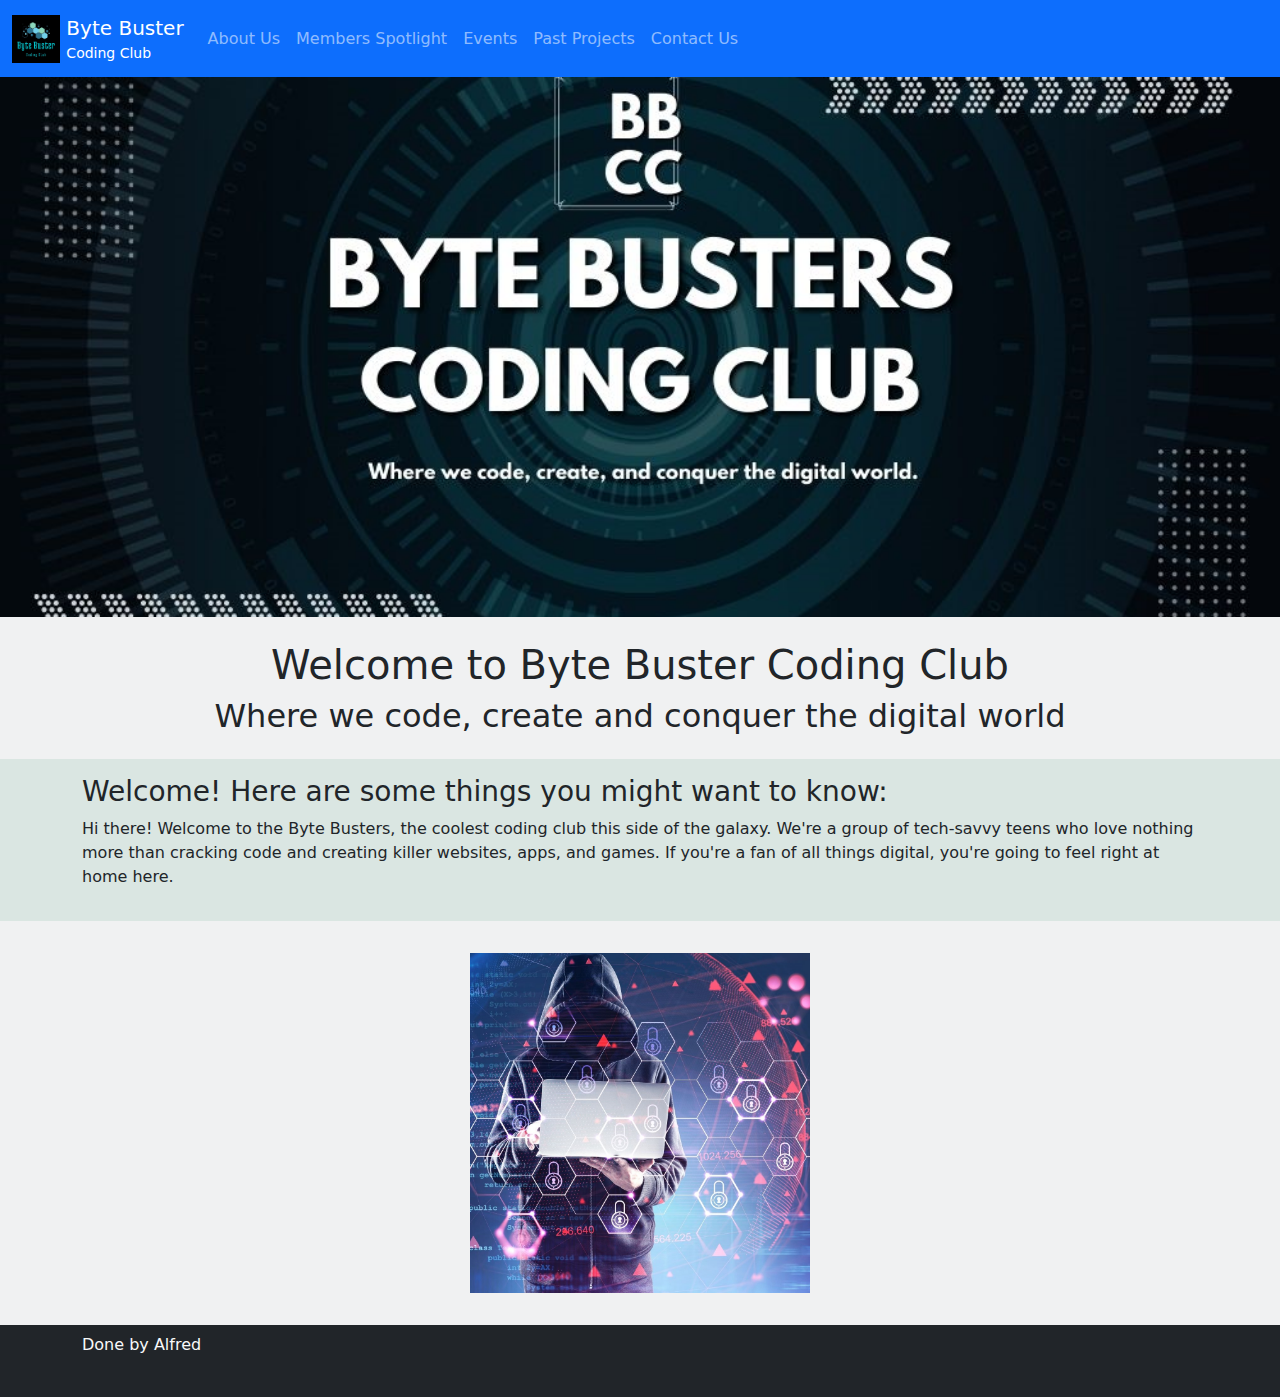
<file: index.html>
<!DOCTYPE html>
<html lang="en-SG">
<head>
	<meta charset="utf-8"/>
	<meta name="viewport" content="width=device-width"/>
	<title>Byte Buster Coding Club</title>
	<script src="script/jquery.min.js"></script>
	<script src="script/bootstrap.js"></script>
	<link href="script/bootstrap.css" rel="stylesheet">
	<link href="script/index.css" rel="stylesheet">
	<link href="img/favicon.png" rel="icon">
</head>
<body class="bg-secondary bg-opacity-10" style="min-width:320px">
	<header>
		<nav class="navbar navbar-dark navbar-expand-lg bg-primary">
			<div class="container-fluid">
				<a class="navbar-brand" href="index.html">
					<img src="img/logo-bbcc.png" alt="logo" class="d-inline-block" style="max-height:3rem">
					<span class="d-none d-sm-inline-block align-middle">Byte Buster<small class="d-block lh-xs fs-7">Coding Club</small></span>
				</a>
				<button class="navbar-toggler" type="button" data-bs-toggle="collapse" data-bs-target="#navlinks"><span class="navbar-toggler-icon"></span></button>
				<div class="collapse navbar-collapse" id="navlinks">
					<ul class="navbar-nav mr-auto mb-2 mb-lg-0">
						<li class="nav-item"><a class="nav-link" href="aboutus.html">About Us</a></li>
						<li class="nav-item"><a class="nav-link" href="memberspotlight.html">Members Spotlight</a></li>
						<li class="nav-item"><a class="nav-link" href="events.html">Events</a></li>
						<li class="nav-item"><a class="nav-link" href="projects.html">Past Projects</a></li>
						<li class="nav-item"><a class="nav-link" href="contacts.html">Contact Us</a></li>
					</ul>
				</div>
			</div>
		</nav>
	</header>
	<!-- Here the main container where students should code -->
	<article class="min-vh-100">
		<!-- Start Banner Region -->
		<div id="banner"></div>
    <!-- End Banner Region -->
		<!-- Start Page Header -->
		<div class="container pt-4 py-3 text-center">
			<h1>Welcome to Byte Buster Coding Club</h1>
      <!-- (Page Header Task 1) Add a <h1> text here to add a Page Header
           There are <h1> to <h6> for different sizes -->

			<h2>Where we code, create and conquer the digital world</h2>
      <!-- (Page Header Task 2) Add a <h2> text to add a subtext or a tagline
          e.g. "Where we code, create and conquer the digital world" -->
      <!-- BONUS: Add a css class attribute attribute to make it center by adding text-center --> 
		</div>
    <!-- End Page Header -->
		<!-- Start Leading Text -->
		<div class="py-3 bg-success bg-opacity-10">
			<div class="container">
				<h3>Welcome! Here are some things you might want to know:</h3>
				<p>Hi there! Welcome to the Byte Busters, the coolest coding club this side of the galaxy. We're a group of tech-savvy teens who love nothing more than cracking code and creating killer websites, apps, and games. If you're a fan of all things digital, you're going to feel right at home here.</p>
        <!-- (Leading Text 1) Add a <h3> class for the Welcome Note -->
        <!-- (Leading Text 2) Add a <p> paragraph with a short introduction -->
        
        <!-- Here is an example of what you can write in the paragraph :
        Hi there! Welcome to the Byte Busters, the coolest coding club this side of the galaxy. We're a group of tech-savvy teens who love nothing more than cracking code and creating killer websites, apps, and games. If you're a fan of all things digital, you're going to feel right at home here.
        -->
			</div>
		</div>
    <!-- End Leading Text -->
		<!-- Key section -->
		<div class="container py-3">
			<div class="d-flex flex-wrap justify-content-around">
				<div class="col-12 col-sm-6 col-md-4 col-xxl-3 p-3">
					<a class="position-relative img-overlay-container d-block" href="events.html">
						<img class="w-100" src="img/hacker.png" alt="hacker" decoding="async" loading="lazy"/>
						<div class="position-absolute top-0 left-0 w-100 h-100 bg-dark bg-opacity-75 text-light img-overlay">
							<span class="position-absolute top-50 left-50 translate-middle h4">Events</span>
						</div>
					</a>
				</div>
        <!-- (Link 1) Add in links to Past Projects here later -->
        <!-- (Link 2) Add in links to Contact Us here later -->
        <!-- You can use the same format to add more section links here in the future -->
			</div>
		</div>
	</article>
	<footer class="bg-dark text-light">
    	<div class="container py-2 pb-4">
			<p>Done by Alfred</p>
		<!-- Footer Task 1: add in your footer here. usually all rights reserved your club/ company name -->
    	</div>
  	</footer>
  	<!-- End of coding region -->
</body>
</html>
</file>
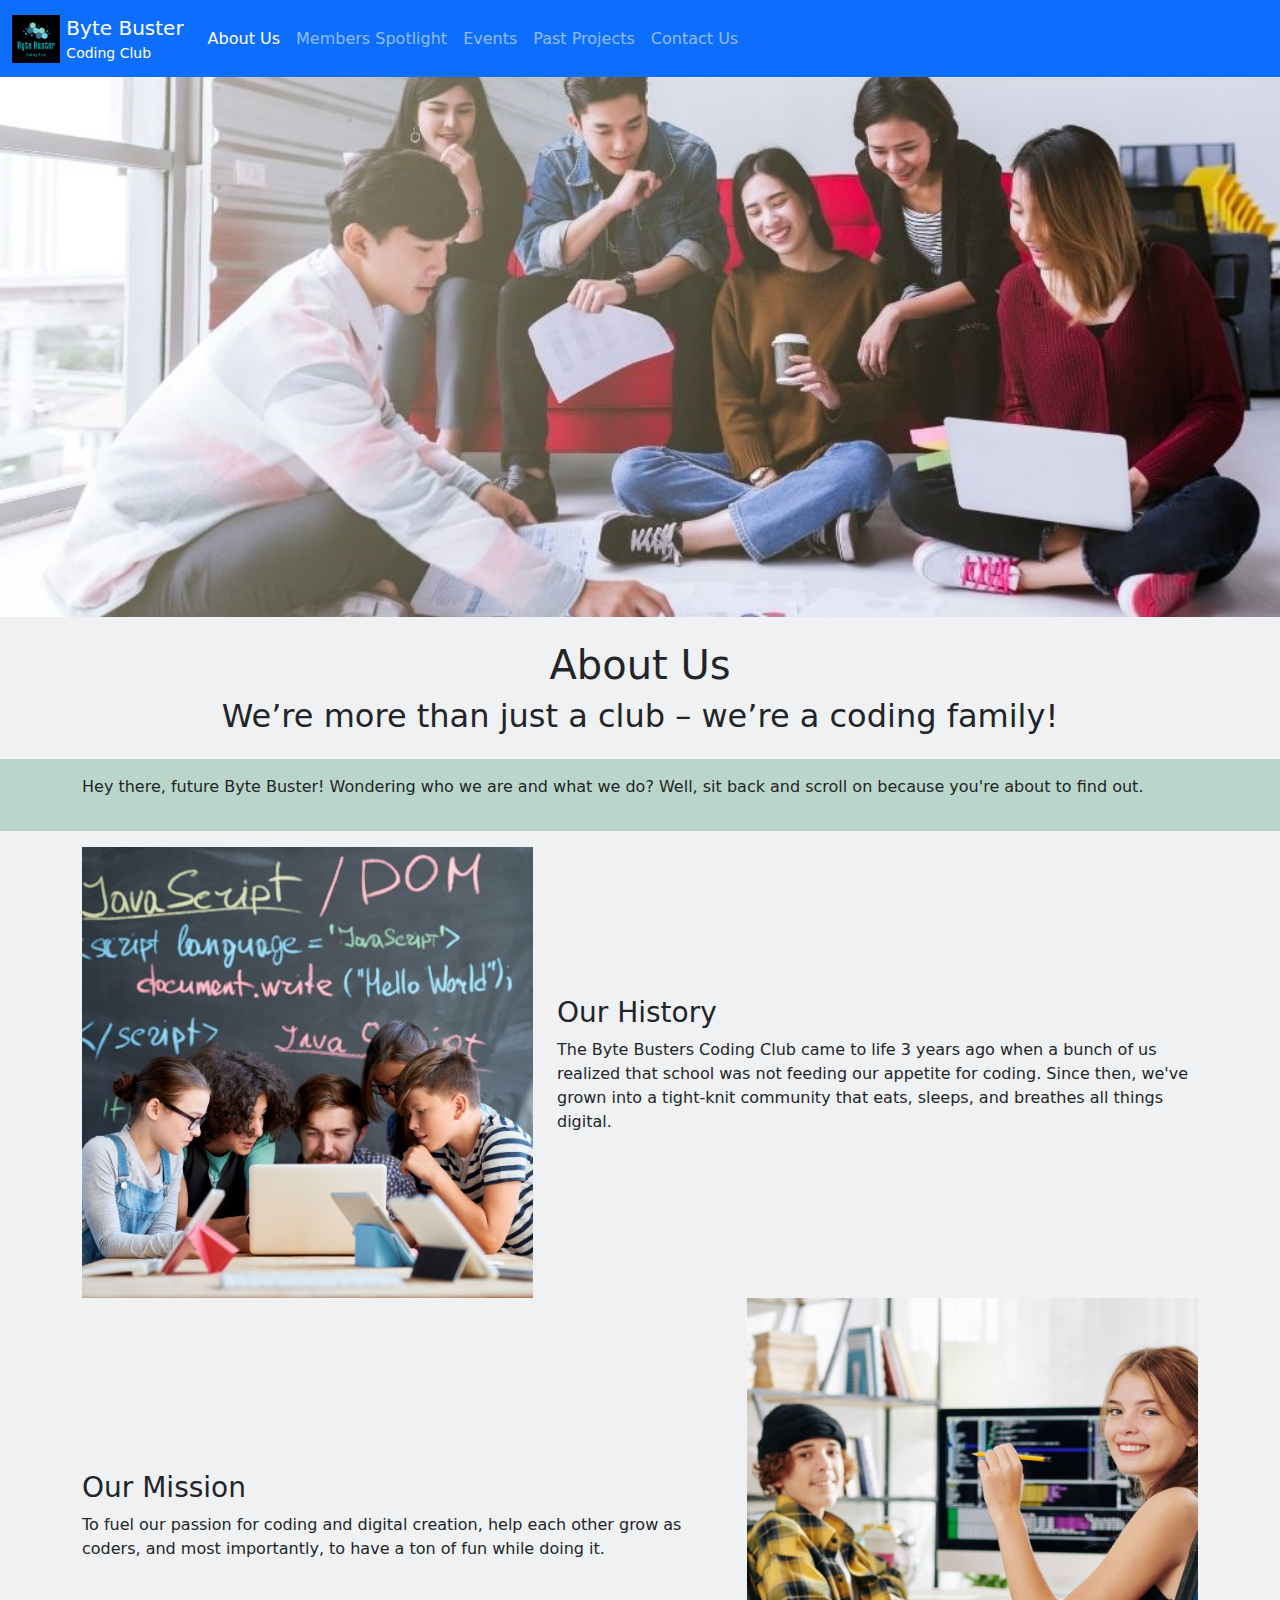
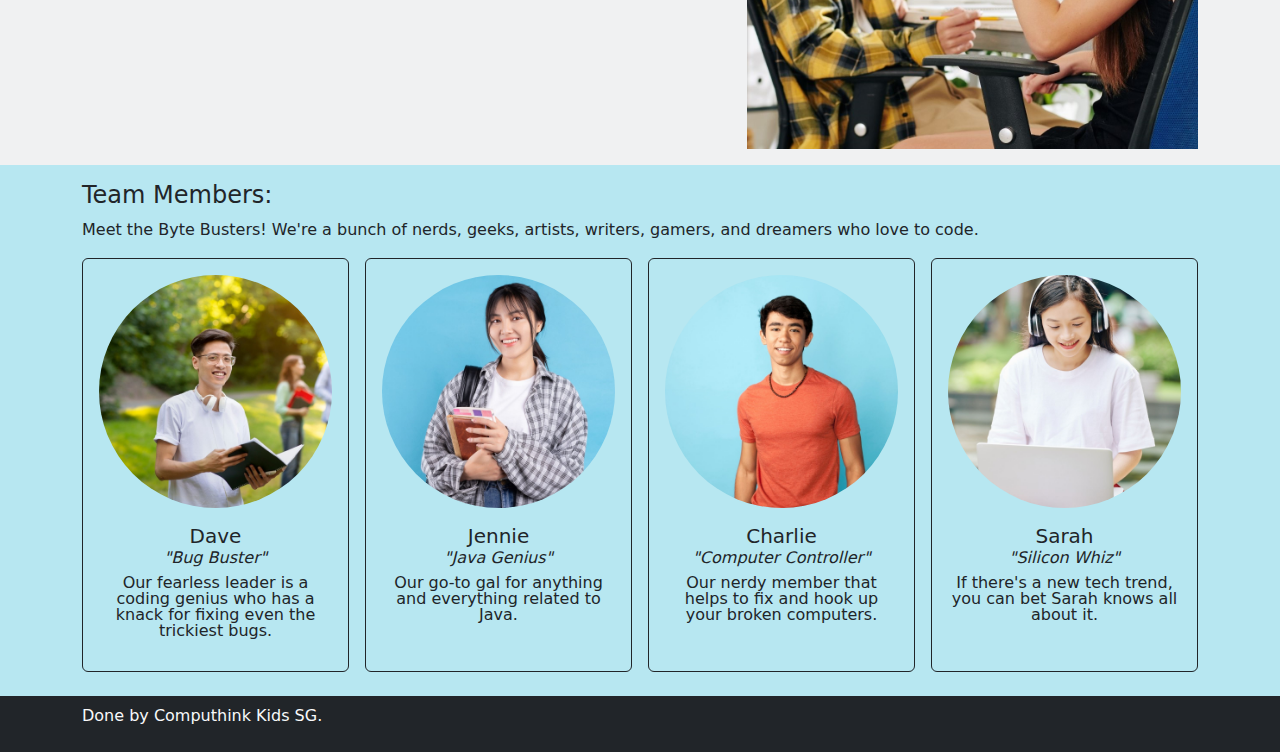
<file: aboutus.html>
<!DOCTYPE html>
<html lang="en-SG">
<head>
	<meta charset="utf-8"/>
	<meta name="viewport" content="width=device-width"/>
	<title>Byte Buster Coding Club</title>
	<script src="script/jquery.min.js"></script>
	<script src="script/bootstrap.js"></script>
	<!-- Head Task 1: Add in script for script/bootstrap.js here -->

	<link href="script/bootstrap.css" rel="stylesheet">
	<link href="script/aboutus.css" rel="stylesheet">
	<!-- Head Task 2: Add in link to stylesheet script/aboutus.css -->

	<link href="img/favicon.png" rel="icon">
	<!-- Head Task 3: Add in icon img/favicon-bbcc.png -->
</head>
<body class="bg-secondary bg-opacity-10" style="min-width:320px">
	<header>
		<nav class="navbar navbar-dark navbar-expand-lg bg-primary">
			<div class="container-fluid">
				<a class="navbar-brand" href="index.html">
					<img src="img/logo-bbcc.png" alt="logo" class="d-inline-block" style="max-height:3rem">
					<span class="d-none d-sm-inline-block align-middle">Byte Buster<small class="d-block lh-xs fs-7">Coding Club</small></span>
				</a>
				<button class="navbar-toggler" type="button" data-bs-toggle="collapse" data-bs-target="#navlinks"><span class="navbar-toggler-icon"></span></button>
				<div class="collapse navbar-collapse" id="navlinks">
					<ul class="navbar-nav mr-auto mb-2 mb-lg-0">
						<li class="nav-item"><a class="nav-link active" href="aboutus.html">About Us</a></li>
						<li class="nav-item"><a class="nav-link" href="memberspotlight.html">Members Spotlight</a></li>
						<li class="nav-item"><a class="nav-link" href="events.html">Events</a></li>
						<li class="nav-item"><a class="nav-link" href="projects.html">Past Projects</a></li>
						<li class="nav-item"><a class="nav-link" href="contacts.html">Contact Us</a></li>
					</ul>
				</div>
			</div>
		</nav>
	</header>
	<!-- Here the main container where students should code -->
	<article class="min-vh-100">
		<!-- Banner Region -->
		<div id="banner"></div>
		<!-- Page Header -->
		<div class="container pt-4 py-3">
			<!-- Fill in the corresponding Page Heading. -->
			<!-- About Us -->
			<h1 class="text-center">About Us</h1>
			<!-- We’re more than just a club – we’re a coding family! -->
			<h2 class="text-center">We’re more than just a club – we’re a coding family!</h2>
		</div>
		<!-- Leading Text -->
		<!-- Change the background of the leading text -->
		<div class="py-3 bg-success bg-opacity-25">
			<div class="container">
				<p>Hey there, future Byte Buster! Wondering who we are and what we do? Well, sit back and scroll on because you're about to find out.</p>
				<!-- Fill in the description lead text -->
				<!-- Hey there, future Byte Buster! Wondering who we are and what we do? Well, sit back and scroll on because you're about to find out. -->
			</div>
		</div>
		<!-- Key section -->
		<div class="container py-3">
			<div class="row align-items-center">
				<div class="col col-12 col-md-5 order-1 order-md-0">
					<!-- Photo Task 1: Add a photo here : img/clubphoto.png -->
					<img class="d-block mx-auto w-50 w-md-100" src="img/clubphoto.png" alt="Club Photo">
				</div>
				<div class="col col-12 col-md-7">
					<!-- Text Task 1: Add in the History -->
					<h3>Our History</h3>
					<!-- Sample Text: The Byte Busters Coding Club came to life 3 years ago when a bunch of us realized that school was not feeding our appetite for coding. Since then, we've grown into a tight-knit community that eats, sleeps, and breathes all things digital. -->
					<p>The Byte Busters Coding Club came to life 3 years ago when a bunch of us realized that school was not feeding our appetite for coding. Since then, we've grown into a tight-knit community that eats, sleeps, and breathes all things digital.</p>
				</div>
			</div>
			<div class="row align-items-center">
				<div class="col col-12 col-md-7">
					<!-- Text Task 2: Add in the Mission -->
					<h3>Our Mission</h3>
					<!-- Sample Text: To fuel our passion for coding and digital creation, help each other grow as coders, and most importantly, to have a ton of fun while doing it. -->
					<p>To fuel our passion for coding and digital creation, help each other grow as coders, and most importantly, to have a ton of fun while doing it.</p>
				</div>
				<div class="col col-12 col-md-5 order-1 order-md-0">
					<!-- Photo Task 2: Add a photo here : img/memberspotlight.png -->
					<!-- Follow the codes in Photo Task 1 -->
					<img class="d-block mx-auto w-50 w-md-100" src="img/memberspotlight.png" alt="Club Photo">
				</div>
			</div>
		</div>
		<!-- Member Spotlight -->
		<div class="py-3 pb-4 bg-info bg-opacity-25">
			<div class="container">
				<h3 class="h4">Team Members:</h3>
				<p>Meet the Byte Busters! We're a bunch of nerds, geeks, artists, writers, gamers, and dreamers who love to code.</p>
				<div class="row g-3 justify-content-center align-items-stretch">
					<div class="col col-6 col-md-4 col-xl-3">
						<div class="card border-dark p-3 text-center bg-transparent h-100">
							<div>
								<!-- Add Image of Dave (Sample image: clubmember.png) -->
								<img class="w-100 rounded-circle mx-auto" src="img/clubmember.png" alt="Dave's Handsome Photo">
							</div>
							<p class="h5 pt-3">Dave</p>
							<p class="h6 mt-n2 fw-normal fst-italic">"Bug Buster"</p>
							<p class="lh-1">Our fearless leader is a coding genius who has a knack for fixing even the trickiest bugs.</p>
						</div>
					</div>
					<div class="col col-6 col-md-4 col-xl-3">
						<div class="card border-dark p-3 text-center bg-transparent h-100">
							<div>
								<img class="w-100 rounded-circle mx-auto" src="img/clubmember4.png" alt="Jennie's Photo">
							</div>
							<p class="h5 pt-3">Jennie</p>
							<p class="h6 mt-n2 fw-normal fst-italic">"Java Genius"</p>
							<p class="lh-1">Our go-to gal for anything and everything related to Java.</p>
						</div>
					</div>
					<div class="col col-6 col-md-4 col-xl-3">
						<div class="card border-dark p-3 text-center bg-transparent h-100">
							<div>
								<img class="w-100 rounded-circle mx-auto" src="img/clubmember3.png" alt="Charlie's Photo">
							</div>
							<p class="h5 pt-3">Charlie</p>
							<p class="h6 mt-n2 fw-normal fst-italic">"Computer Controller"</p>
							<p class="lh-1">Our nerdy member that helps to fix and hook up your broken computers.</p>
						</div>
					</div>
					<div class="col col-6 col-md-4 col-xl-3">
						<div class="card border-dark p-3 text-center bg-transparent h-100">
							<div>
								<img class="w-100 rounded-circle mx-auto" src="img/clubmember2.png" alt="Sarah's Photo">
							</div>
							<p class="h5 pt-3">Sarah</p>
							<p class="h6 mt-n2 fw-normal fst-italic">"Silicon Whiz"</p>
							<p class="lh-1">If there's a new tech trend, you can bet Sarah knows all about it.</p>
						</div>
					</div>
				</div>
			</div>
		</div>
	</article>
	<!-- End of coding region -->
	<footer class="bg-dark text-light"><div class="container py-2 pb-4">Done by Computhink Kids SG.</div></footer>
</body>
</html>
</file>
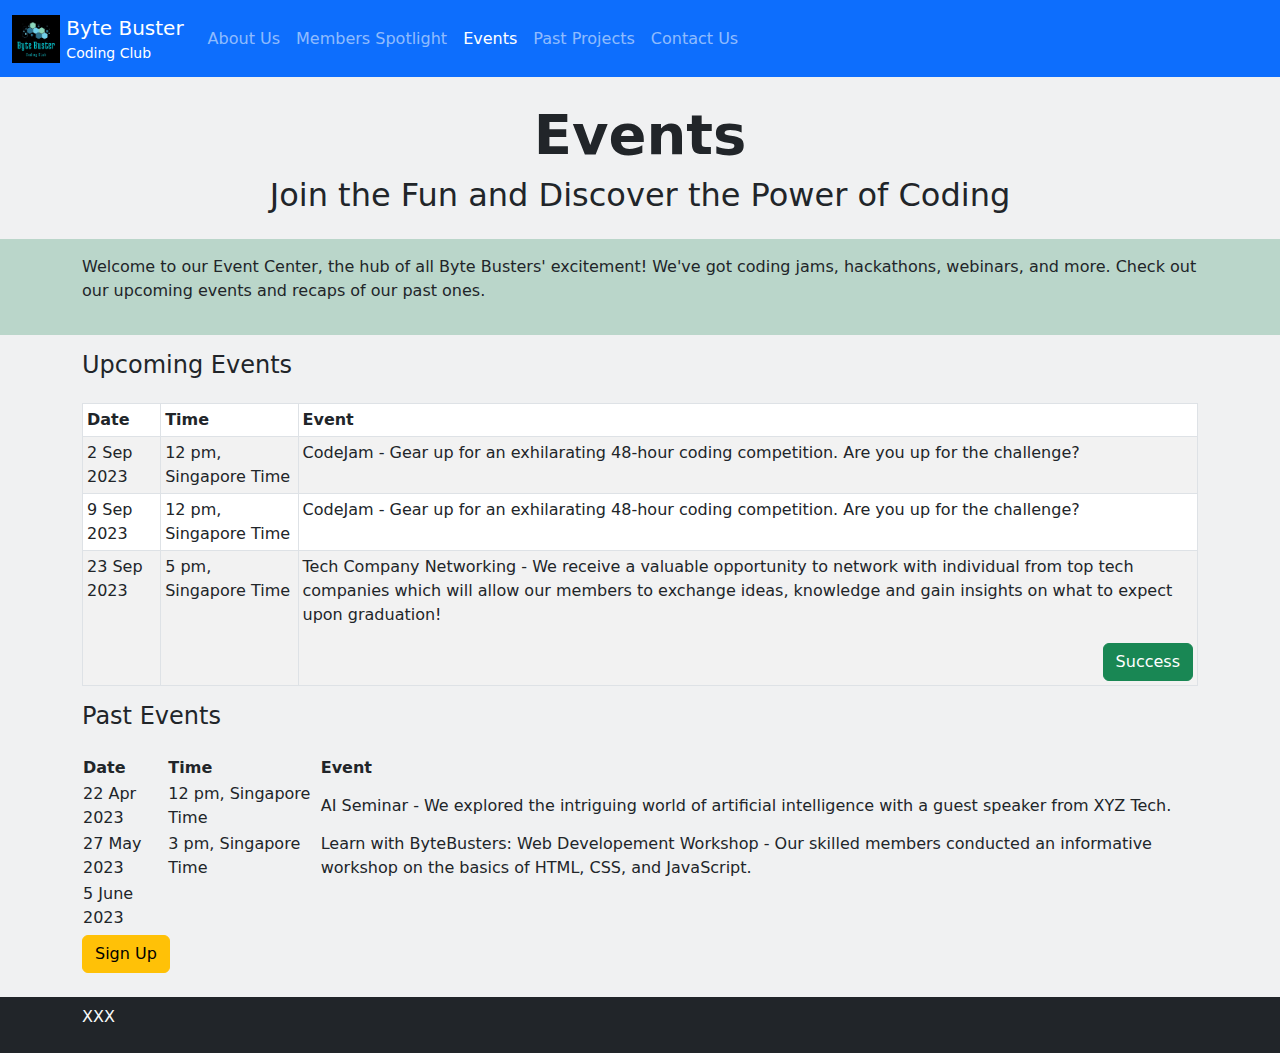
<file: events.html>
<!DOCTYPE html>
<html lang="en-SG">
<head>
  <meta charset="utf-8" />
  <meta name="viewport" content="width=device-width" />
  <title>Byte Buster Coding Club</title>
  <script src="script/jquery.min.js"></script>
  <script src="script/bootstrap.js"></script>
  <link href="script/bootstrap.css" rel="stylesheet" />
  <link href="script/events.css" rel="stylesheet" />
  <link href="img/favicon-bbcc.png" rel="icon" />
</head>
<body class="bg-secondary bg-opacity-10" style="min-width:320px">
  <header>
    <nav class="navbar navbar-dark navbar-expand-lg bg-primary">
      <div class="container-fluid">
        <a class="navbar-brand" href="index.html">
          <img src="img/logo-bbcc.png" alt="logo" class="d-inline-block" style="max-height:3rem">
          <span class="d-none d-sm-inline-block align-middle">Byte Buster<small class="d-block lh-xs fs-7">Coding Club</small></span>
        </a>
        <button class="navbar-toggler" type="button" data-bs-toggle="collapse" data-bs-target="#navlinks"><span class="navbar-toggler-icon"></span></button>
        <div class="collapse navbar-collapse" id="navlinks">
          <ul class="navbar-nav mr-auto mb-2 mb-lg-0">
            <li class="nav-item"><a class="nav-link" href="aboutus.html">About Us</a></li>
            <li class="nav-item"><a class="nav-link" href="memberspotlight.html">Members Spotlight</a></li>
            <li class="nav-item"><a class="nav-link active" href="events.html">Events</a></li>
            <li class="nav-item"><a class="nav-link" href="projects.html">Past Projects</a></li>
            <li class="nav-item"><a class="nav-link" href="contacts.html">Contact Us</a></li>
          </ul>
        </div>
      </div>
    </nav>
  </header>
  <!-- Here the main container where students should code -->
  <article class="min-vh-100">
    <!-- Banner Region -->
    <div id="banner"></div>
    <!-- Page Header -->
    <div class="container pt-4 py-3">
      <h1 class="text-center fw-bold display-4">Events</h1>
      <h2 class="text-center fw-normal">Join the Fun and Discover the Power of Coding</h2>
    </div>
    <!-- Leading Text -->
    <div class="py-3 bg-success bg-opacity-25">
      <div class="container">
        <p>Welcome to our Event Center, the hub of all Byte Busters' excitement! We've got coding jams, hackathons, webinars, and more. Check out our upcoming events and recaps of our past ones.</p>
      </div>
    </div>
    <!-- Key section -->
    <div class="container py-3 pb-4">
      <h3 class="h4 pb-3">Upcoming Events</h3>

      <!-- Add the class needed to make, A striped table, A table with borders & A different shade of colour on hover -->
      <table class="table table-sm table-hover table-striped table-bordered">
        <thead>
          <tr>
            <th>Date</th>
            <th>Time</th>
            <th>Event</th>
          </tr>
        </thead>
        <tbody>
          <tr>
            <td>2 Sep 2023</td>
            <td>12 pm, Singapore Time</td>
            <td>CodeJam - Gear up for an exhilarating 48-hour coding competition. Are you up for the challenge?</td>
          </tr>
          <tr>
            <td>9 Sep 2023</td>
            <td>12 pm, Singapore Time</td>
            <td>CodeJam - Gear up for an exhilarating 48-hour coding competition. Are you up for the challenge?</td>
          </tr>
          <tr>
            <td>23 Sep 2023</td>
            <td>5 pm, Singapore Time</td>
            <td>
              <p>Tech Company Networking - We receive a valuable opportunity to network with individual from top tech companies which will allow our members to exchange ideas, knowledge and gain insights on what to expect upon graduation!</p>
              <div class="text-right">
                <button type="button" class="btn btn-success">Success</button>
              </div>
            </td>
          </tr>
        </tbody>
        <!-- Record 1 Details
              2 Sep 2023
              12 pm, Singapore Time
              CodeJam - Gear up for an exhilarating 48-hour coding competition. Are you up for the challenge?
        -->
        <!-- Record 2 Details
              9 Sep 2023
              8 pm, Singapore Time
              Game Night - Time to unwind with a fun-filled night of multiplayer games. Can you beat the reigning champ?
        -->
        <!-- Record 3 Details
              23 Sep 2023
              5 pm, Singapore Time
              Tech Company Networking - We receive a valuable opportunity to network with individual from top tech companies which will allow our members to exchange ideas, knowledge and gain insights on what to expect upon graduation!
        -->
      </table>

      <h3 class="h4 pb-3">Past Events</h3>

      <table>
        <thead>
          <tr>
            <th>Date</th>
            <th>Time</th>
            <th>Event</th>
          </tr>
        </thead>
        <tbody>
          <tr>
            <td>22 Apr 2023</td>
            <td>12 pm, Singapore Time</td>
            <td>AI Seminar - We explored the intriguing world of artificial intelligence with a guest speaker from XYZ Tech.</td>
          </tr>
          <tr>
            <td>27 May 2023</td>
            <td>3 pm, Singapore Time</td>
            <td>Learn with ByteBusters: Web Developement Workshop - Our skilled members conducted an informative workshop on the basics of HTML, CSS, and JavaScript.</td>
          </tr>
          <tr>
            <td>5 June  2023</td>
            <td></td>
            <td></td>
          </tr>
          <tr>
            <td></td>
            <td></td>
            <td></td>
          </tr>
          <tr>
            <td></td>
            <td></td>
            <td></td>
          </tr>
        </tbody>
      </table>

      <a href="https://www.google.com/"><button class="btn btn-warning">Sign Up</button></a>
      
      <!-- Record 2 Details
            
            
            
      -->
      <!-- Record 3 Details
            
            6 pm, Singapore Time
            Code with Heart - Our members provided coding workshops to under priviledge youths
      -->
      <!-- Record 4 Details
            18 June 2023
            8 pm, Singapore Time
            What's Coding? - Our members did a school-wide promotion on what is coding and the usage of coding in our daily lifes, we also talk aobut the different career path one may choose to take!
      -->
      <!-- Record 5 Details
            29 June 2023
            2 pm, Singapore Time
            Bonding Session - Our members organised an annual coding & chilling session which allowed current members and as well alumni to network and also get to know one another better!
      -->

    </div>
  </article>
  <!-- End of coding region -->
  <footer class="bg-dark text-light">
    <div class="container py-2 pb-4">XXX</div>
  </footer>
</body>
</html>
</file>
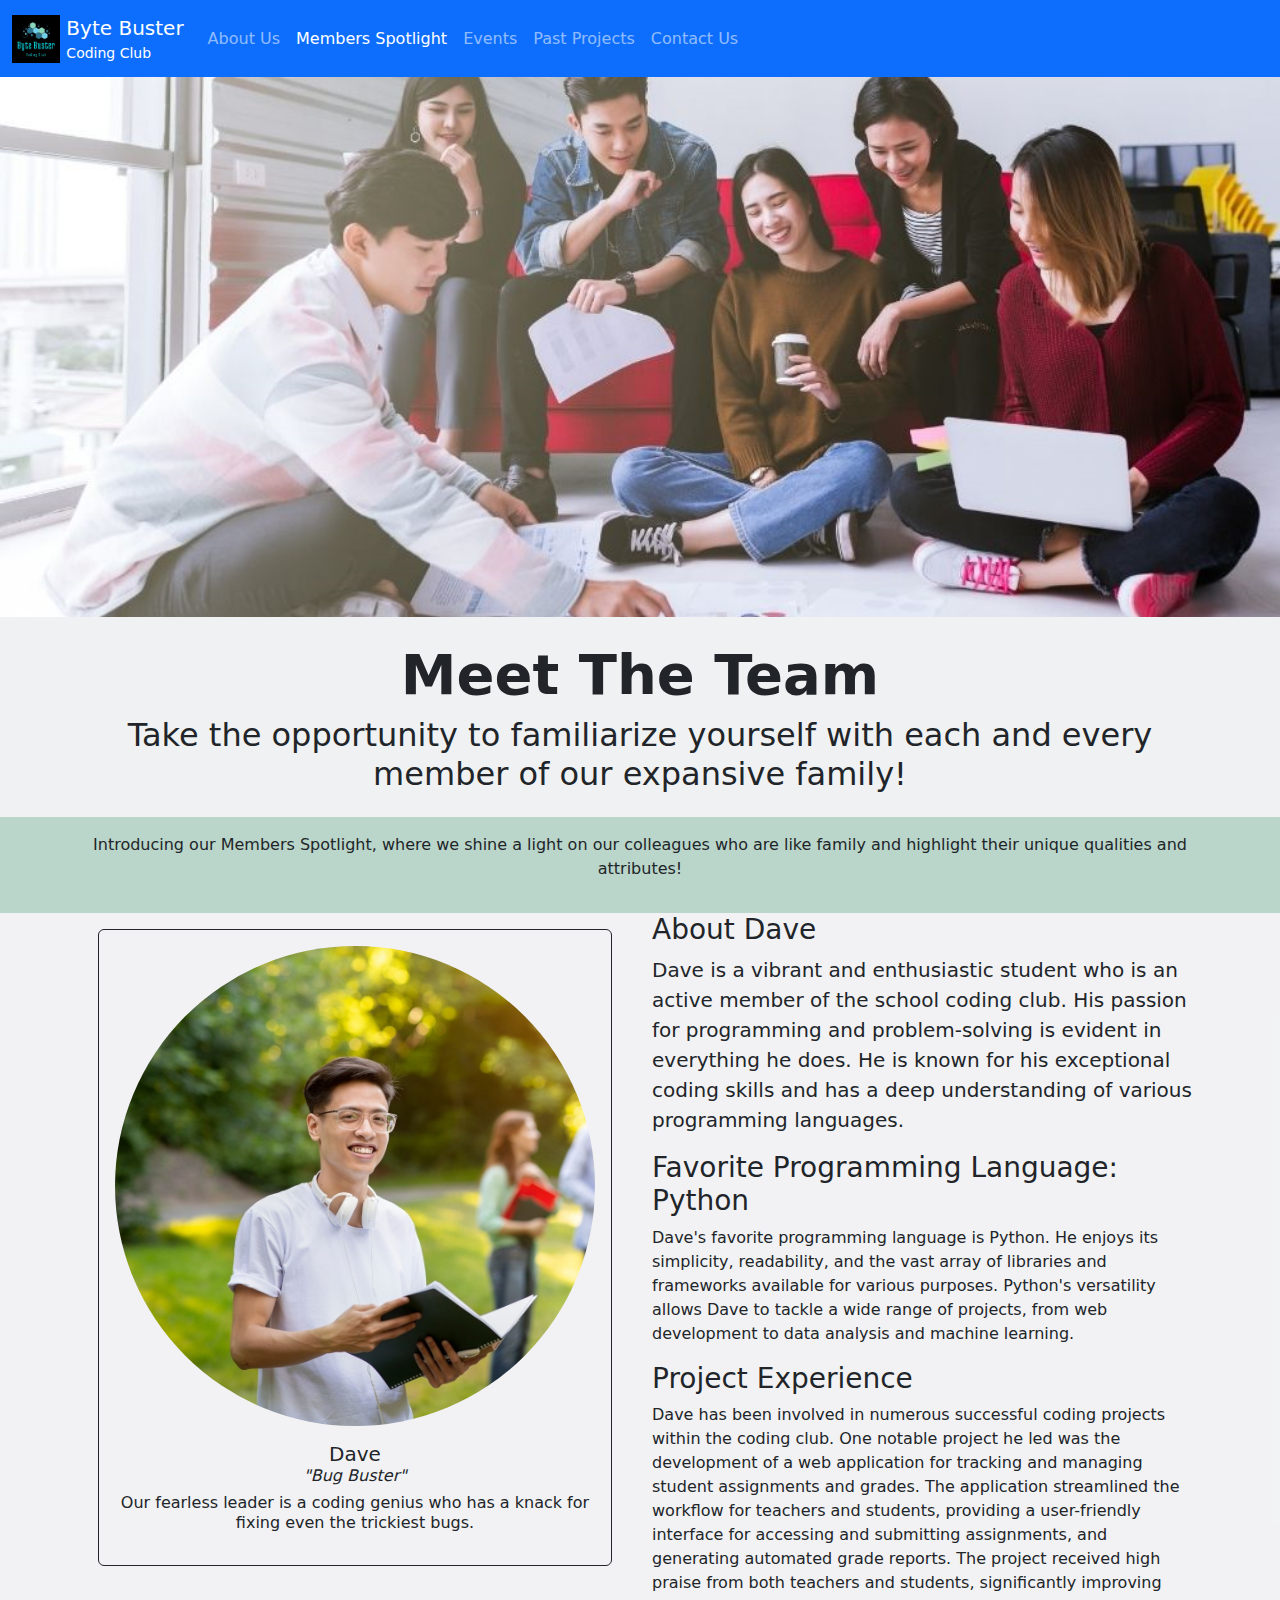
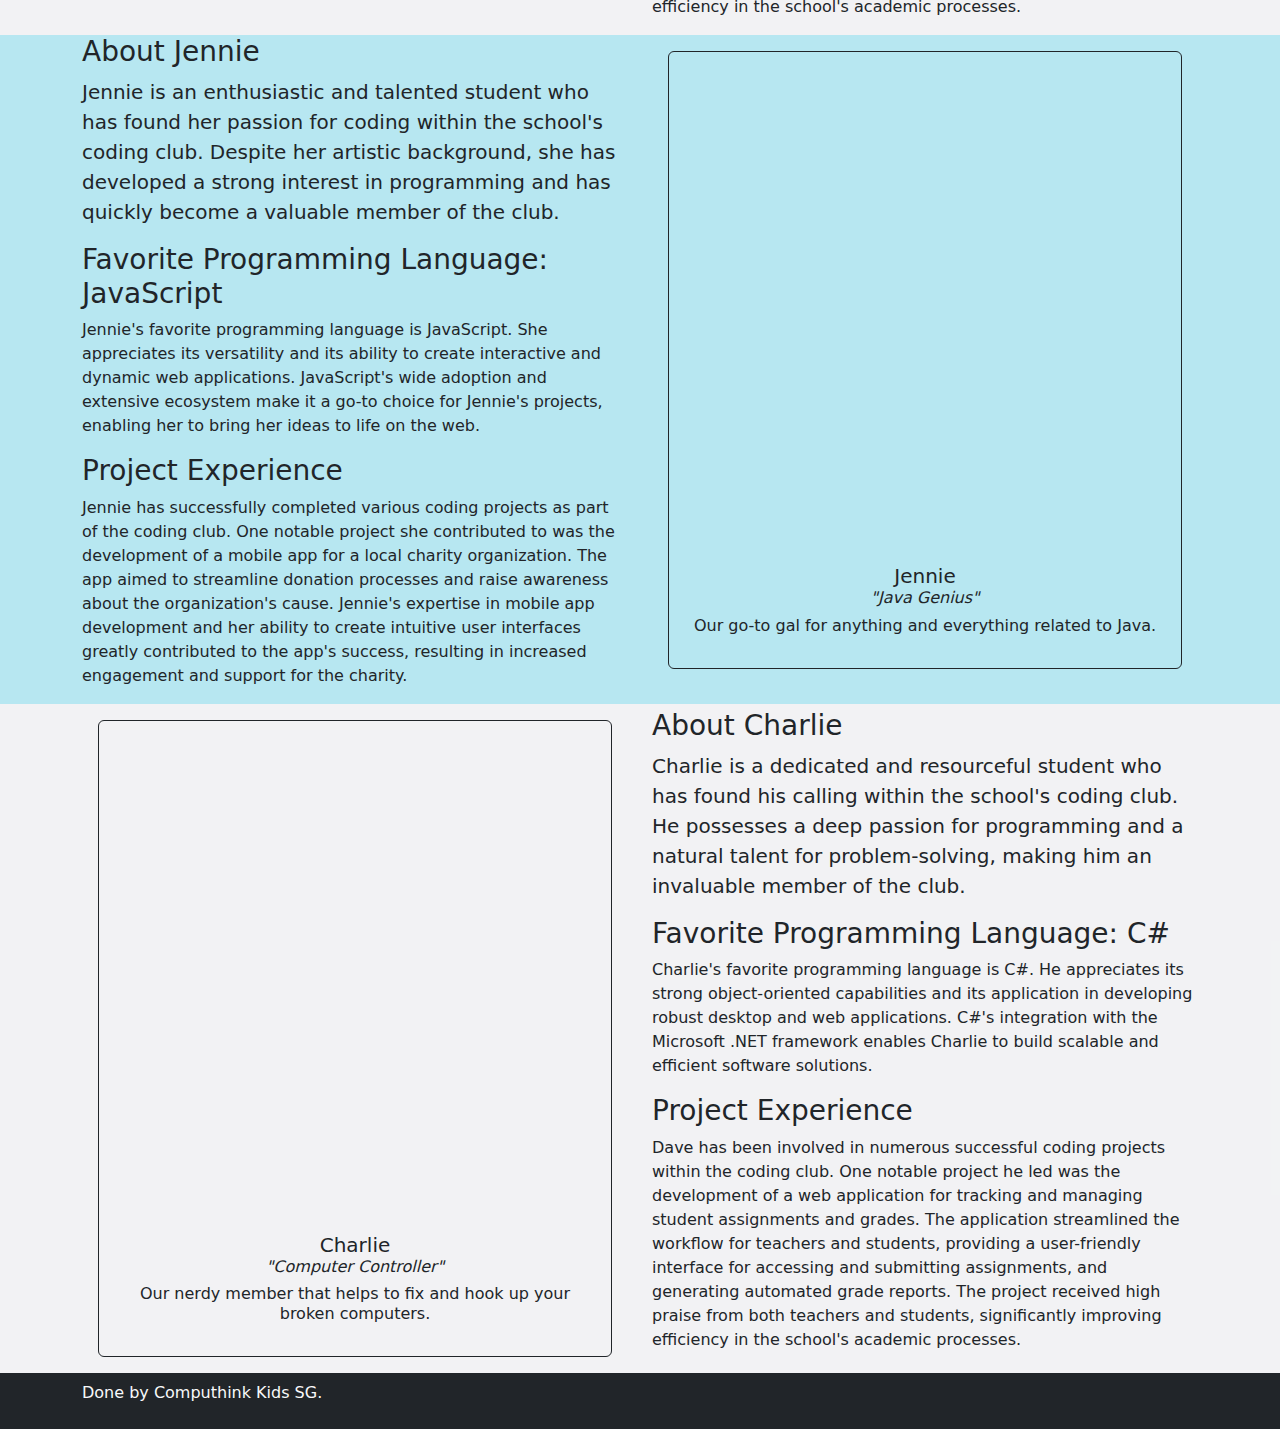
<file: memberspotlight.html>
<!DOCTYPE html>
<html lang="en-SG">
<head>
	<meta charset="utf-8" />
	<meta name="viewport" content="width=device-width" />
	<title>Byte Buster Coding Club</title>
	<script src="script/jquery.min.js"></script>
	<script src="script/bootstrap.js"></script>
	<link href="script/bootstrap.css" rel="stylesheet" />
	<link href="script/memberspotlight.css" rel="stylesheet" />
	<link href="img/favicon-bbcc.png" rel="icon" />
</head>
<body class="bg-secondary bg-opacity-10" style="min-width:320px">
	<header>
		<nav class="navbar navbar-dark navbar-expand-lg bg-primary">
			<div class="container-fluid">
				<a class="navbar-brand" href="index.html">
					<img src="img/logo-bbcc.png" alt="logo" class="d-inline-block" style="max-height:3rem">
					<span class="d-none d-sm-inline-block align-middle">Byte Buster<small class="d-block lh-xs fs-7">Coding Club</small></span>
				</a>
				<button class="navbar-toggler" type="button" data-bs-toggle="collapse" data-bs-target="#navlinks"><span class="navbar-toggler-icon"></span></button>
				<div class="collapse navbar-collapse" id="navlinks">
					<ul class="navbar-nav mr-auto mb-2 mb-lg-0">
						<li class="nav-item"><a class="nav-link" href="aboutus.html">About Us</a></li>
						<li class="nav-item"><a class="nav-link active" href="memberspotlight.html">Members Spotlight</a></li>
						<li class="nav-item"><a class="nav-link" href="events.html">Events</a></li>
						<li class="nav-item"><a class="nav-link" href="projects.html">Past Projects</a></li>
						<li class="nav-item"><a class="nav-link" href="contacts.html">Contact Us</a></li>
					</ul>
				</div>
			</div>
		</nav>
	</header>
	<!-- Here the main container where students should code -->
	<article class="min-vh-100">
		<!-- Banner Region -->
		<div id="banner"></div>
		<!-- Page Header -->
		<div class="container pt-4 py-3">
			<h1 class="text-center fw-bold display-4">Meet The Team</h1>
			<h2 class="text-center fw-normal">Take the opportunity to familiarize yourself with each and every member of our expansive family!</h2>
		</div>
		<!-- Leading Text -->
		<div class="py-3 bg-success bg-opacity-25">
			<div class="container">
				<p class="text-center">Introducing our Members Spotlight, where we shine a light on our colleagues who are like family and highlight their unique qualities and attributes!</p>
			</div>
		</div>
		<!-- Member Spotlight -->
		<div class="bg-light bg-opacity-25">
			<!-- Insert necessary top and bottom padding -->
			<div class="container">
				<div class="row align-items-center">
					<!-- Fill in the class name -->
					<div class="col align-self-start">
						<div class="card bg-transparent border-dark p-3 text-center m-3">
							<div>
								<!-- Add in the "src" of the image. image is called: "clubmember.png", located in the "img" folder -->
								<img src="img/clubmember.png" class="w-100 rounded-circle mx-auto" alt="club member" decoding="async" loading="lazy">
							</div>
							<p class="h5 pt-3">Dave</p>
							<p class="h6 mt-n2 fw-normal fst-italic">"Bug Buster"</p>
							<p class="lh-sm">Our fearless leader is a coding genius who has a knack for fixing even the trickiest bugs.</p>
						</div>
					</div>
					<!-- Fill in the class name -->
					<div class="col">
						<!-- Fill in the class name -->
						<!-- Create a heading tag for "About Section" -->
						<h3>About Dave</h3>
						<!-- End of heading tag -->
						<!-- Create a Paragraph Tag with class name that emphasizes the paragraph & Padding as desire so there is spacing before next Paragraph -->
						<p class="lead">Dave is a vibrant and enthusiastic student who is an active member of the school coding club. His passion for programming and problem-solving is evident in everything he does. He is known for his exceptional coding skills and has a deep understanding of various programming languages.</p>
						<!-- End of Paragraph Tag -->
						<!-- Create a heading tag for Favorite Programming Language -->
						<h3>Favorite Programming Language: Python</h3>
						<!-- End of Heading Tag -->
						<!-- Create a Paragraph Tag with class name that emphasizes the paragraph & Padding  as desire so there is spacing before next Paragraph -->
						<p>Dave's favorite programming language is Python. He enjoys its simplicity, readability, and the vast array of libraries and frameworks available for various purposes. Python's versatility allows Dave to tackle a wide range of projects, from web development to data analysis and machine learning.</p>
						<!-- End of Paragraph Tag -->
						<!-- Create a heading tag for Project Experience -->
						<h3>Project Experience</h3>
						<!-- End of Heading Tag -->
						<!-- Create a Paragraph Tag with class name that emphasizes the paragraph -->
						<p>Dave has been involved in numerous successful coding projects within the coding club. One notable project he led was the development of a web application for tracking and managing student assignments and grades. The application streamlined the workflow for teachers and students, providing a user-friendly interface for accessing and submitting assignments, and generating automated grade reports. The project received high praise from both teachers and students, significantly improving efficiency in the school's academic processes.</p>
						<!-- End of Paragraph Tag -->
					</div>
				</div>
			</div>
		</div>
		<div class="bg-info bg-opacity-25">
			<!-- Insert necessary top and bottom padding -->
			<div class="container">
				<div class="row align-items-center">
					<!-- Fill in the class name -->
					<div class="col">
						<!-- Fill in the class name -->
						<!-- Create a heading tag for "About Section" -->
						<h3>About Jennie</h3>
						<!-- End of heading tag -->
						<!-- Create a Paragraph Tag with class name that emphasizes the paragraph & Padding as desire so there is spacing before next Paragraph -->
						<p class="lead">Jennie is an enthusiastic and talented student who has found her passion for coding within the school's coding club. Despite her artistic background, she has developed a strong interest in programming and has quickly become a valuable member of the club.</p>
						<!-- End of Paragraph Tag -->
						<!-- Create a heading tag for Favorite Programming Language -->
						<h3>Favorite Programming Language: JavaScript</h3>
						<!-- End of Heading Tag -->
						<!-- Create a Paragraph Tag with class name that emphasizes the paragraph & Padding  as desire so there is spacing before next Paragraph -->
						<p>Jennie's favorite programming language is JavaScript. She appreciates its versatility and its ability to create interactive and dynamic web applications. JavaScript's wide adoption and extensive ecosystem make it a go-to choice for Jennie's projects, enabling her to bring her ideas to life on the web.</p>
						<!-- End of Paragraph Tag -->
						<!-- Create a heading tag for Project Experience -->
						<h3>Project Experience</h3>
						<!-- End of Heading Tag -->
						<!-- Create a Paragraph Tag with class name that emphasizes the paragraph -->
						<p>Jennie has successfully completed various coding projects as part of the coding club. One notable project she contributed to was the development of a mobile app for a local charity organization. The app aimed to streamline donation processes and raise awareness about the organization's cause. Jennie's expertise in mobile app development and her ability to create intuitive user interfaces greatly contributed to the app's success, resulting in increased engagement and support for the charity.</p>
						<!-- End of Paragraph Tag -->
					</div>
					<div class="col align-self-start">
						<div class="card bg-transparent border-dark p-3 text-center m-3">
							<div>
								<!-- Add in the "src" of the image. image is called: "clubmember.png", located in the "img" folder -->
								<img src="img/clubmember4.png" class="w-100 rounded-circle mx-auto" alt="club member" decoding="async" loading="lazy">
							</div>
							<p class="h5 pt-3">Jennie</p>
							<p class="h6 mt-n2 fw-normal fst-italic">"Java Genius"</p>
							<p class="lh-sm">Our go-to gal for anything and everything related to Java.</p>
						</div>
					</div>
				</div>
			</div>
		</div>
		<div class="bg-light bg-opacity-25">
			<!-- Insert necessary top and bottom padding -->
			<div class="container">
				<div class="row align-items-center">
					<!-- Fill in the class name -->
					<div class="col align-self-start">
						<div class="card bg-transparent border-dark p-3 text-center m-3">
							<div>
								<!-- Add in the "src" of the image. image is called: "clubmember.png", located in the "img" folder -->
								<img src="img/clubmember3.png" class="w-100 rounded-circle mx-auto" alt="club member" decoding="async" loading="lazy">
							</div>
							<p class="h5 pt-3">Charlie</p>
							<p class="h6 mt-n2 fw-normal fst-italic">"Computer Controller"</p>
							<p class="lh-sm">Our nerdy member that helps to fix and hook up your broken computers.</p>
						</div>
					</div>
					<!-- Fill in the class name -->
					<div class="col">
						<!-- Fill in the class name -->
						<!-- Create a heading tag for "About Section" -->
						<h3>About Charlie</h3>
						<!-- End of heading tag -->
						<!-- Create a Paragraph Tag with class name that emphasizes the paragraph & Padding as desire so there is spacing before next Paragraph -->
						<p class="lead">Charlie is a dedicated and resourceful student who has found his calling within the school's coding club. He possesses a deep passion for programming and a natural talent for problem-solving, making him an invaluable member of the club.</p>
						<!-- End of Paragraph Tag -->
						<!-- Create a heading tag for Favorite Programming Language -->
						<h3>Favorite Programming Language: C#</h3>
						<!-- End of Heading Tag -->
						<!-- Create a Paragraph Tag with class name that emphasizes the paragraph & Padding  as desire so there is spacing before next Paragraph -->
						<p>Charlie's favorite programming language is C#. He appreciates its strong object-oriented capabilities and its application in developing robust desktop and web applications. C#'s integration with the Microsoft .NET framework enables Charlie to build scalable and efficient software solutions.</p>
						<!-- End of Paragraph Tag -->
						<!-- Create a heading tag for Project Experience -->
						<h3>Project Experience</h3>
						<!-- End of Heading Tag -->
						<!-- Create a Paragraph Tag with class name that emphasizes the paragraph -->
						<p>Dave has been involved in numerous successful coding projects within the coding club. One notable project he led was the development of a web application for tracking and managing student assignments and grades. The application streamlined the workflow for teachers and students, providing a user-friendly interface for accessing and submitting assignments, and generating automated grade reports. The project received high praise from both teachers and students, significantly improving efficiency in the school's academic processes.</p>
						<!-- End of Paragraph Tag -->
					</div>
				</div>
			</div>
		</div>
		
		<!--
		Let's create for our remaining 3 team members!

		1. Jennie
		About Jennie
							Jennie is an enthusiastic and talented student who has found her passion for coding within the school's coding club. Despite her artistic background, she has developed a strong interest in programming and has quickly become a valuable member of the club.

		Favorite Programming Language: JavaScript
							Jennie's favorite programming language is JavaScript. She appreciates its versatility and its ability to create interactive and dynamic web applications. JavaScript's wide adoption and extensive ecosystem make it a go-to choice for Jennie's projects, enabling her to bring her ideas to life on the web.

		Project Experience
							Jennie has successfully completed various coding projects as part of the coding club. One notable project she contributed to was the development of a mobile app for a local charity organization. The app aimed to streamline donation processes and raise awareness about the organization's cause. Jennie's expertise in mobile app development and her ability to create intuitive user interfaces greatly contributed to the app's success, resulting in increased engagement and support for the charity.


		2. Charlie
		About Charlie
						 Charlie is a dedicated and resourceful student who has found his calling within the school's coding club. He possesses a deep passion for programming and a natural talent for problem-solving, making him an invaluable member of the club.

		Favorite Programming Language: C#
							 Charlie's favorite programming language is C#. He appreciates its strong object-oriented capabilities and its application in developing robust desktop and web applications. C#'s integration with the Microsoft .NET framework enables Charlie to build scalable and efficient software solutions.

		Project Experience
						 Charlie has been involved in various coding projects that showcase his skills and creativity. One notable project he contributed to was the development of a virtual reality game that aimed to simulate historical events. Charlie's expertise in game development and his attention to detail were instrumental in creating an immersive and engaging experience for users, allowing them to explore different time periods and learn through interactive gameplay.

		3. Sarah
		About Sarah
							Sarah's insatiable curiosity and passion for staying updated in the ever-evolving world of technology make her a true trendsetter within the coding club. She actively seeks out new tech trends, immersing herself in research and exploring their potential applications.

		Favorite Programming Language: Swift
							 Sarah's favorite programming language is Swift. She is particularly drawn to its elegance and simplicity, making it an excellent choice for developing applications on Apple platforms. Swift's strong type safety and performance optimizations allow Sarah to build fluid and intuitive user experiences for iOS, macOS, watchOS, and more.

		Project Experience
						 Sarah has contributed to numerous coding projects that demonstrate her proficiency in app development. One notable project she worked on was the creation of a fitness tracking app that utilized machine learning algorithms to provide personalized workout recommendations. Sarah's expertise in mobile app development and her knowledge of machine learning algorithms enabled her to deliver an app that helped users achieve their fitness goals effectively and efficiently.
				-->

	</article>
	<!-- End of coding region -->
	<footer class="bg-dark text-light">
		<div class="container py-2 pb-4">Done by Computhink Kids SG.</div>
	</footer>
</body>
</html>
</file>
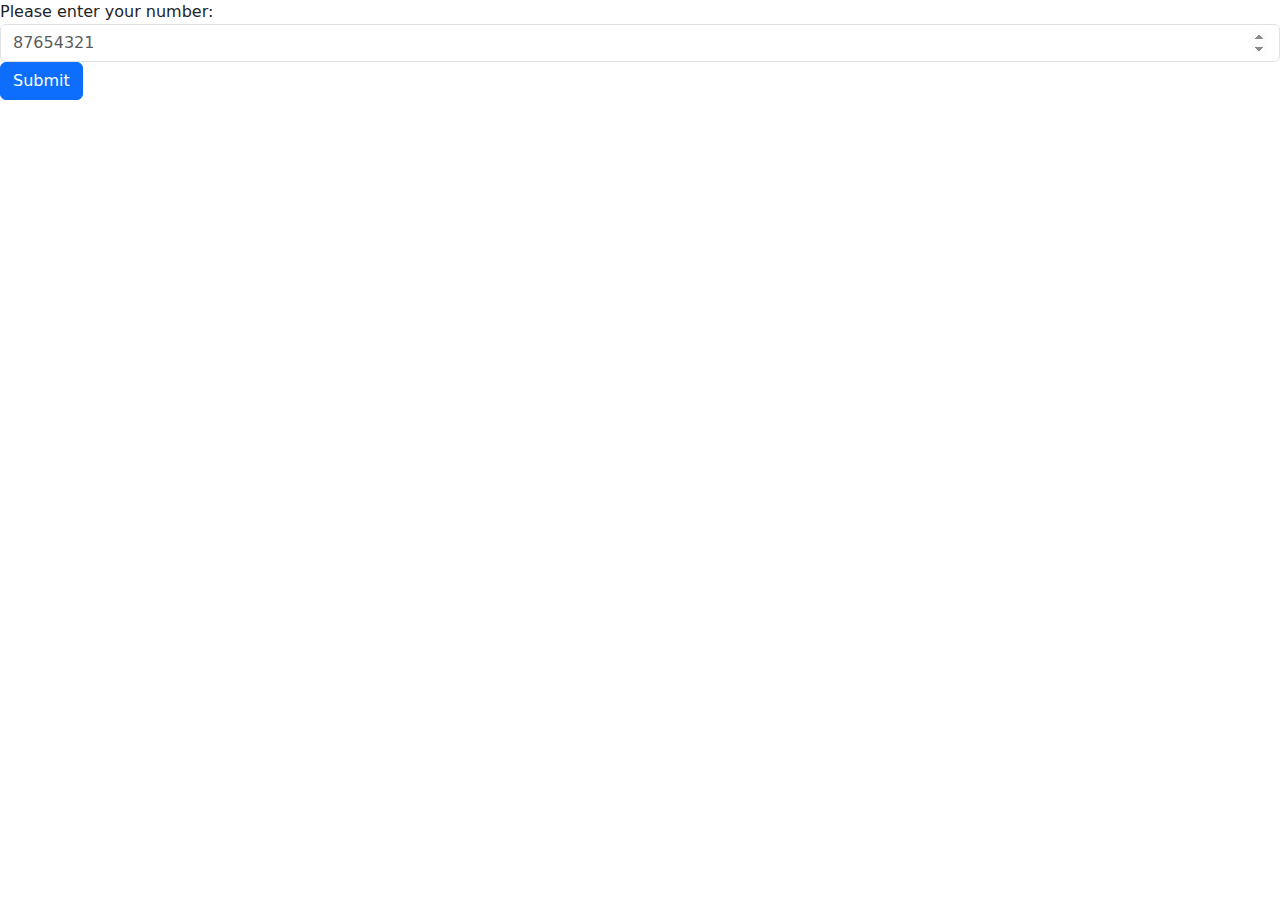
<file: practice.html>
<!DOCTYPE html>
<html lang="en-SG">
  <head>
  	<meta charset="utf-8"/>
    <meta name="viewport" content="width=device-width"/>
    <link href="/script/practice.css" rel="stylesheet"/>
    <link href="script/bootstrap.css" rel="stylesheet"/>
    <script src="../script/revision.js"></script>
    <style>
    </style>
  </head>
  <body>
    <form>
      <label for="userNumber">Please enter your number:</label>
      <input type="number" id="userNumber" placeholder="87654321" class="form-control">
      <p class="d-none text-danger" id="errorMessage">Please enter valid phone number</p>
      <button type="button" class="btn btn-primary" onclick="buttonClick()">Submit</button>
    </form>
    <script>
      const buttonClick = () => {
        let userNumber = document.getElementById("userNumber").value.length;
        console.log(document.getElementById("userNumber").value.length);
        if (userNumber == 0) { 
          document.getElementById("userNumber").classList = "form-control is-invalid";
          document.getElementById("errorMessage").classList = "text-danger";
        } else {
          document.getElementById("userNumber").classList = "form-control";
          document.getElementById("errorMessage").classList = "d-none text-danger";
        }
      }
    </script>
  </body>
</html>
</file>
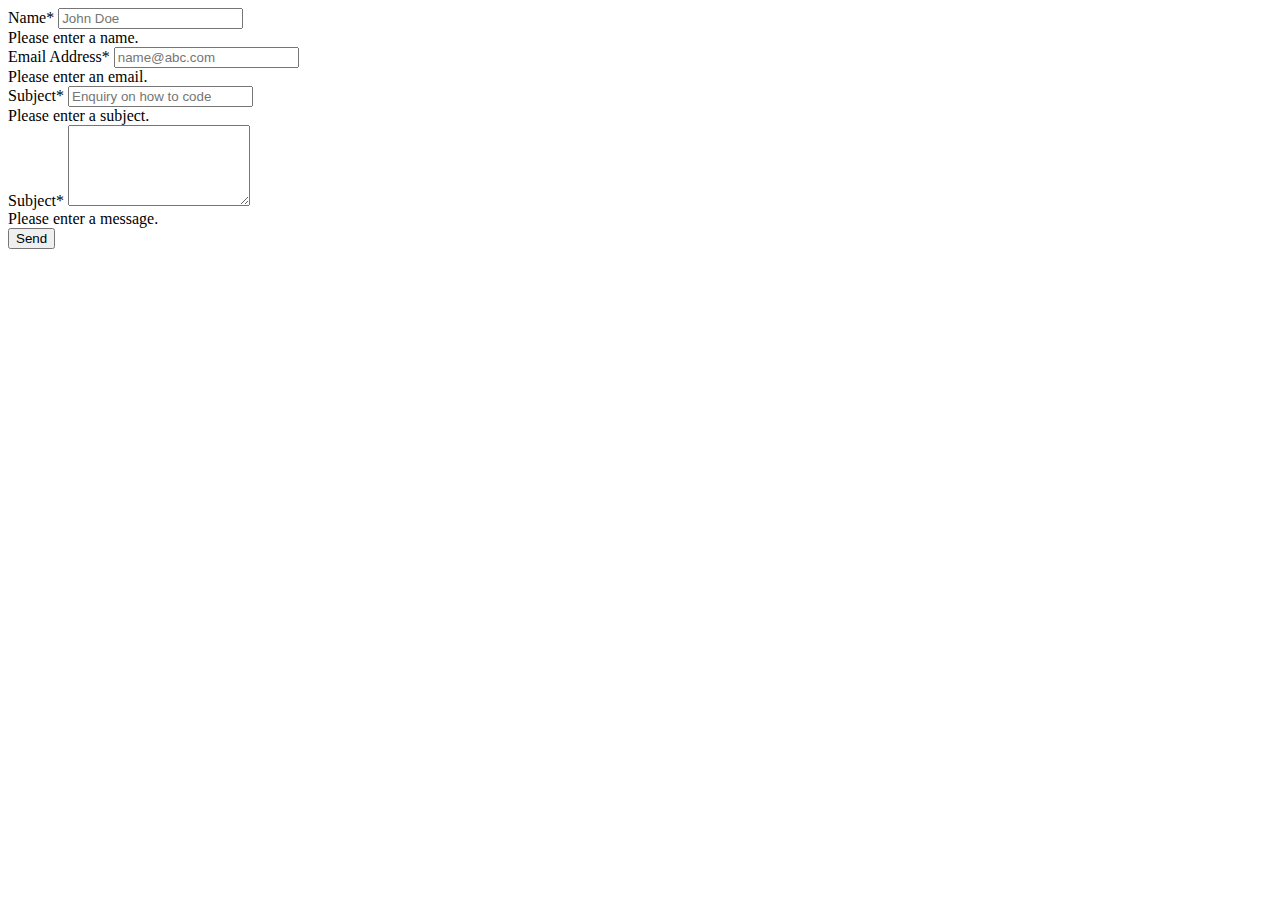
<file: zzlance.html>
<!DOCTYPE html>
<html><link href="img/download (2).jpg" rel="icon" />
<link href="script/bootstrap.css" rel="stylesheets">
    <form class="container py-3">
        <div class="row gy-3">
            <div class="col col-12 col-md-6">
                <label for="contactName" class="form-label">Name*</label>
                <input type="text" class="form-control is-invalid" id="contactName" placeholder="John Doe">
                <div id="contactNameFeedback" class="text-danger">Please enter a name.</div>
            </div>
            <div class="col col-12 col-md-6">
                <label for="contactEmail" class="form-label">Email Address*</label>
                <input type="email" class="form-control is-invalid" id="contactEmail" placeholder="name@abc.com">
                <div id="contactEmailFeedback" class="text-danger">Please enter an email.</div>
            </div>
            <div class="col col-12">
                <label for="contactSubject" class="form-label">Subject*</label>
                <input type="text" class="form-control is-invalid" id="contactSubject" placeholder="Enquiry on how to code">
                <div id="contactSubjectFeedback" class="text-danger">Please enter a subject.</div>
            </div>
            <div class="col col-12">
                <label for="contactMessage" class="form-label">Subject*</label>
                <textarea type="text" class="form-control is-invalid" id="contactMessage" rows="5"></textarea>
                <div id="contactMessageFeedback" class="text-danger">Please enter a message.</div>
            </div>
        </div>
        <div class="py-3 pb-4">
            <button type="button" class="btn btn-primary" onclick="validate()">Send</button>
        </div>
    </form>
    <script>
        const click = () =>{
            if ((getElementById(contactMessageFeedback).value.length) > 50) {
                                
            }
        }

    </script>
</html>
</file>
<file: script/index.css>
#banner {
	background-image: url('../img/banner-bbcc.png');
	background-size: cover;
	background-position: center center;
	height: 40vh;
}
@media (min-width: 992px) {
	#banner {
		height:60vh;
	}
}

.img-overlay {
	display:none;
	z-index: 2;
}
.img-overlay-container:hover .img-overlay {
	display: initial;
}
</file>
<file: script/aboutus.css>
#banner {
	background-image: url('../img/banner-clubmembers-2.png');
	background-size: cover;
	background-position: center center;
	height: 40vh;
}
@media (min-width: 992px) {
	#banner {
		height:60vh;
	}
}
</file>
<file: script/events.css>
/* Events */
</file>
<file: script/memberspotlight.css>
#banner {
    background-image: url('../img/banner-clubmembers-2.png');
    background-size: cover;
    background-position: center center;
    height: 40vh;
}
@media (min-width: 992px) {
    #banner {
        height:60vh;
    }
}

<div banner="akhasdkhad"></div>
</file>
<file: script/practice.css>
/*  */
</file>
